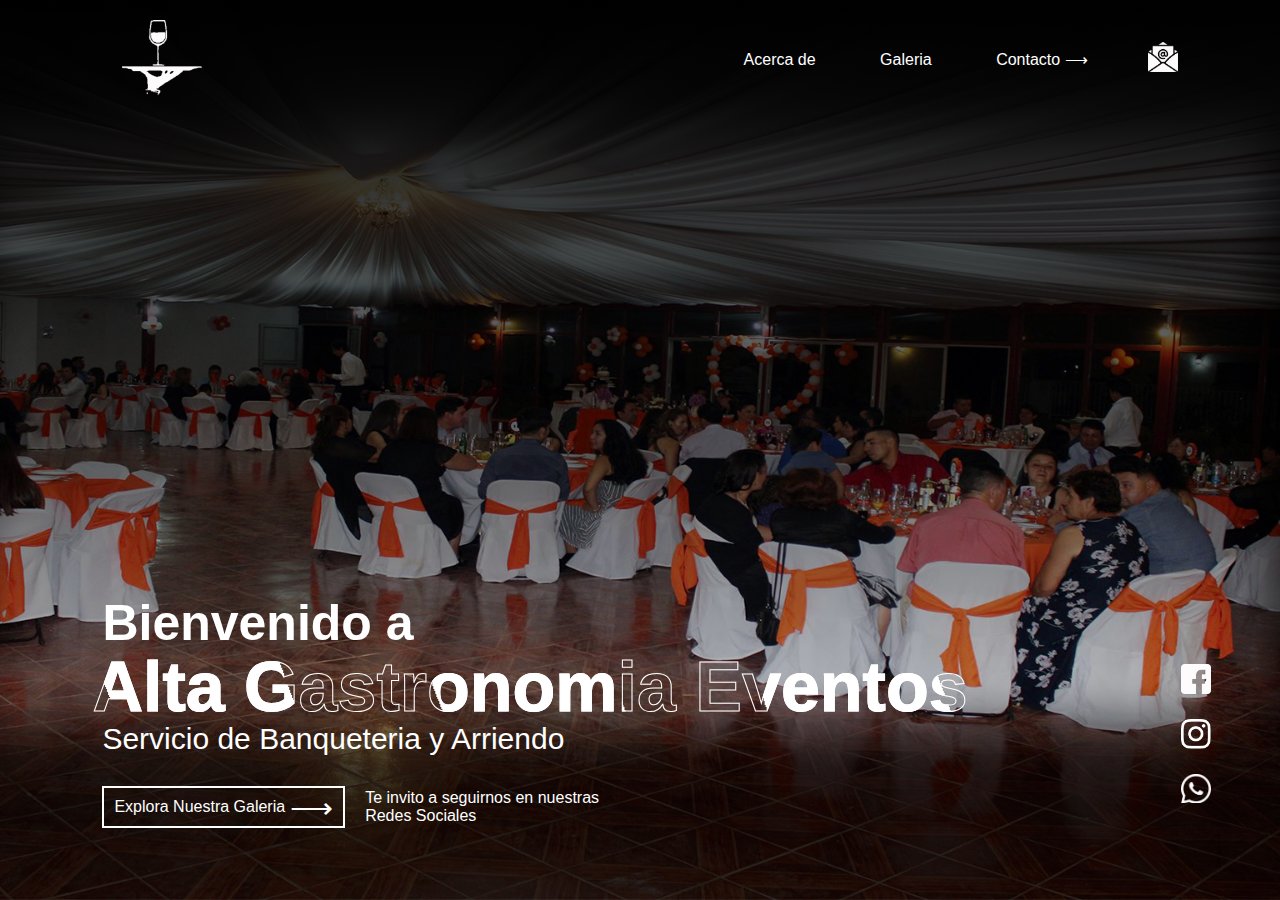
<file: index.html>
<!DOCTYPE html>
<html lang="en">
<head>
    <meta charset="UTF-8">
    <meta http-equiv="X-UA-Compatible" content="IE=edge">
    <meta name="viewport" content="width=device-width, initial-scale=1.0">
    <meta name="viewport" content="width=device-width, user-scalable=no, initial-scale=1.0, maximum-scale=1.0, minimum-scale=1.0">
    <meta name="description" content="Somos un servicio de Banquetia y coteleria con mas de 20 años de experiencia en el rubro">
    <meta name="keywords" content="Banqueteria, Matrimonios, coteleria, Gastronomia, Musica y mucho mas">
    <meta name="robots" content="index,follow">
    <meta name="language" content="Spanish">
    <meta itemprop="name" content="Alta Gastronomia Eventos">
    <meta itemprop="description" content="Somos un servicio de Banquetia y cocteleria con mas de 20 años de experiencia en el rubro">
    <title>Alta Gastronomia Eventos</title>
    <link rel="stylesheet" href="css/estilos.css">

</head>
<body>
    <div class="contenedor">
       <nav>
           <a href="index.html"><img src="images/logo.png" class="logo" alt=""></a>
           <ul>
               <li><a href="/acercade.html">Acerca de</a></li>
               <li><a href="Galeria.html">Galeria</a></li>
               <li><a href="mailto:altagastronomiaeventos@gmail.com">Contacto <span>&#x27f6;</span></a></li>
           </ul>
           <a href="mailto:altagastronomiaeventos@gmail.com"><img src="images/cart.png" class="cart-icon" alt=""></a>
       </nav> 
       <div class="text-box">
           <p>Bienvenido a</p>
           <h1>Alta Gastronomia Eventos</h1>
           <h3>Servicio de Banqueteria y Arriendo</h3>
           
      <div class="row">
                <a href="Galeria.html">Explora Nuestra Galeria  <span>&#x27f6;</span></a>
                <span>Te invito a seguirnos en nuestras <br> Redes Sociales</span>
     </div>
       </div>

       <div class="social-icons">
           <a href="https://www.facebook.com/AltaGastronomiaEventoss" target="blank"><img src="images/facebook.png" alt=""></a>
           <a href="https://www.instagram.com/ineculman/" target="blank"><img src="images/instagram.png" alt=""></a>
           <a href="https://wa.me/56945606747" target="blank"><img src="images/wsp.png" alt=""></a>
       </div>
    </div>
    
    
</body>
</html>
</file>
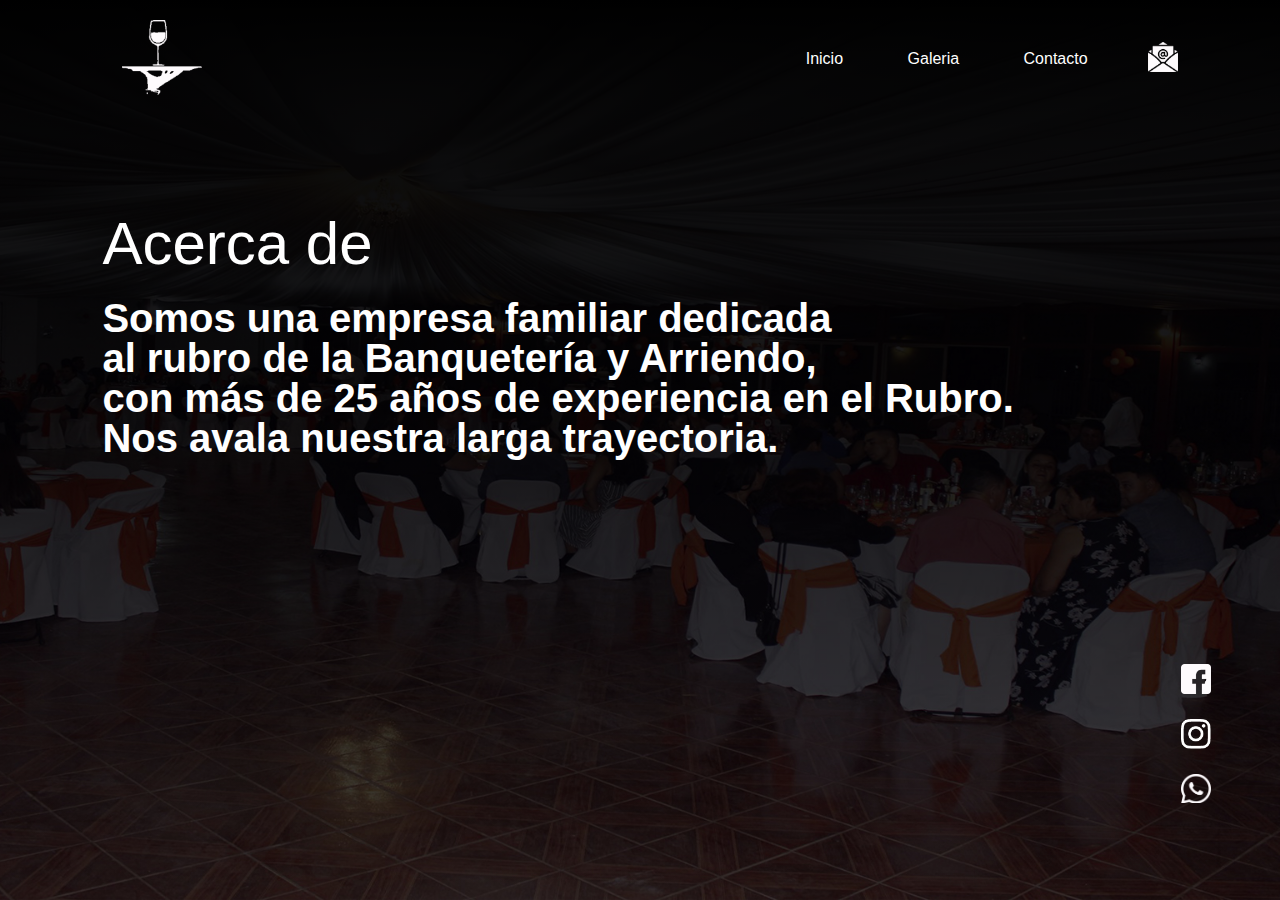
<file: acercade.html>
<!DOCTYPE html>
<html lang="en">
<head>
    <meta charset="UTF-8">
    <meta http-equiv="X-UA-Compatible" content="IE=edge">
    <meta name="viewport" content="width=device-width, initial-scale=1.0">
    <meta name="viewport" content="width=device-width, user-scalable=no, initial-scale=1.0, maximum-scale=1.0, minimum-scale=1.0">
    <meta name="description" content="Somos un servicio de Banquetia y coteleria con mas de 20 años de experiencia en el rubro">
    <meta name="keywords" content="Banqueteria, Matrimonios, coteleria, Gastronomia, Musica y mucho mas">
    <meta name="robots" content="index,follow">
    <meta name="language" content="Spanish">
    <meta itemprop="name" content="Alta Gastronomia Eventos">
    <meta itemprop="description" content="Somos un servicio de Banquetia y coteleria con mas de 20 años de experiencia en el rubro">
    <title>Acerca de</title>
    <link rel="stylesheet" href="css/acercade.css">

</head>
<body>
    <div class="contenedor">
       <nav>
           <a href="index.html"><img src="images/logo.png" class="logo" alt=""></a>
           <ul>
               <li><a href="index.html">Inicio</a></li>
               <li><a href="Galeria.html">Galeria</a></li>
                <li><a href="mailto:altagastronomiaeventos@gmail.com">Contacto</a></li>
           </ul>
           <a href="mailto:altagastronomiaeventos@gmail.com"><img src="images/cart.png" class="cart-icon" alt=""></a>
       </nav> 
       <div class="text-box">
           <p>Acerca de</p>
           <h2>Somos una empresa familiar dedicada <br> al rubro de la Banquetería y Arriendo, <br> con más de 25 años de experiencia en el Rubro. <br> Nos avala nuestra larga trayectoria.</h2>
           
           
      
       </div>

       <div class="social-icons">
           <a href="https://www.facebook.com/AltaGastronomiaEventoss" target="blank"><img src="images/facebook.png" alt=""></a>
           <a href="https://www.instagram.com/ineculman/" target="blank"><img src="images/instagram.png" alt=""></a>
           <a href="https://wa.me/56945606747" target="blank"><img src="images/wsp.png" alt=""></a>
       </div>
    </div>
    
    
</body>
</html>
</file>
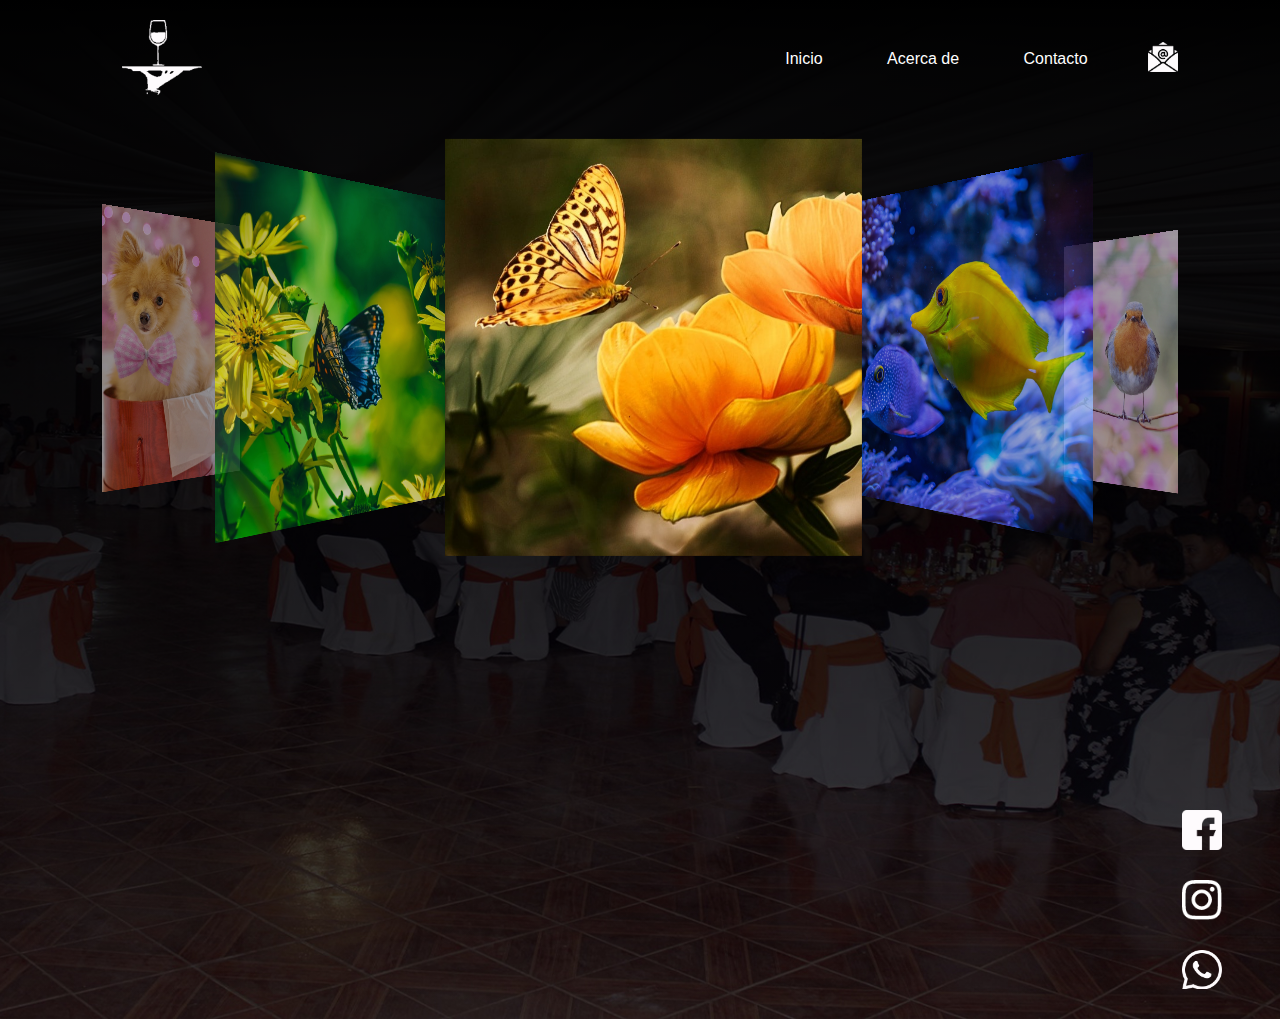
<file: Galeria.html>
<!DOCTYPE html>
<html lang="en">
<head>
    <meta charset="UTF-8">
    <meta http-equiv="X-UA-Compatible" content="IE=edge">
    <meta name="viewport" content="width=device-width, initial-scale=1.0">
    <meta name="viewport" content="width=device-width, user-scalable=no, initial-scale=1.0, maximum-scale=1.0, minimum-scale=1.0">
    <meta name="description" content="Somos un servicio de Banquetia y coteleria con mas de 20 años de experiencia en el rubro">
    <meta name="keywords" content="Banqueteria, Matrimonios, coteleria, Gastronomia, Musica y mucho mas">
    <meta name="robots" content="index,follow">
    <meta name="language" content="Spanish">
    <meta itemprop="name" content="Alta Gastronomia Eventos">
    <meta itemprop="description" content="Somos un servicio de Banquetia y coteleria con mas de 20 años de experiencia en el rubro">
    <title>Galeria</title>
    <link rel="stylesheet" href="css/galeria.css">
    <link rel="stylesheet" href="css/jquery.flipster.min.css">

</head>
<body>
    <div class="contenedor">
       <nav>
           <a href="index.html"><img src="images/logo.png" class="logo" alt=""></a>
           <ul>
               <li><a href="index.html">Inicio</a></li>
               <li><a href="acercade.html">Acerca de</a></li>
                <li><a href="mailto:altagastronomiaeventos@gmail.com">Contacto </a></li>
           </ul>
           <a href="mailto:altagastronomiaeventos@gmail.com"><img src="images/cart.png" class="cart-icon" alt=""></a>
       </nav> 
      
       <div class="galeria">
            <div class="carousel">
                <ul>
                    <li><img src="galeria/img1.jpg" alt=""></li>
                    <li><img src="galeria/img2.jpg" alt=""></li>
                    <li><img src="galeria/img3.jpg" alt=""></li>
                    <li><img src="galeria/img4.jpg" alt=""></li>
                    <li><img src="galeria/img5.jpg" alt=""></li>
                    <li><img src="galeria/img6.jpg" alt=""></li>
                    <li><img src="galeria/img7.jpg" alt=""></li>
                    <li><img src="galeria/img8.jpg" alt=""></li>
                    <li><img src="galeria/img9.jpg" alt=""></li>
                    <li><img src="galeria/img10.jpg" alt=""></li>  
                </ul>
            </div>

       </div>







       <div class="social-icons">
           <a href="https://www.facebook.com/AltaGastronomiaEventoss" target="blank"><img src="images/facebook.png" alt=""></a>
           <a href="https://www.instagram.com/ineculman/" target="blank"><img src="images/instagram.png" alt=""></a>
           <a href="https://wa.me/56945606747" target="blank"><img src="images/wsp.png" alt=""></a>
       </div>
    </div>
    
    <script src="https://code.jquery.com/jquery-3.6.0.min.js" integrity="sha256-/xUj+3OJU5yExlq6GSYGSHk7tPXikynS7ogEvDej/m4=" crossorigin="anonymous"></script>
    <script src="js/jquery.flipster.min.js"></script>
    <script>
    $('.carousel').flipster({
        style:'carousel',
        spacing:-0.3,

    });
    </script>
</body>
</html>
</file>
<file: css/estilos.css>
*{
    margin: 0;
    padding: 0;
    -moz-box-sizing: border-box;
    -webkit-box-sizing: border-box;
    box-sizing: border-box;
    font-family: 'poppins', sans-serif;
    
}

.contenedor {
    width: 100%;
    height: 100vh;
    background-image: linear-gradient(rgba(0,0,0),transparent),url(../images/Background.jpg);
    background-size: cover;
    background-position: center;
    padding: 0 8%;
    position: relative;
}



nav {
    display: flex;
    width: 100%;
    align-items: center;
    flex-wrap: wrap;
    
}

.logo  {
    width: 120px;
    cursor: pointer;
    padding: 20px;
}

.cart-icon {
    width: 30px;
    cursor: pointer;
}

nav ul {
    flex: 1;
    text-align: right;
    padding-right: 30px;
}


nav ul li {
    display: inline-block;
    list-style: none;
    margin: 10px 30px;
}

nav ul li a {
    color: #fff;
    text-decoration: none;
    position: relative;
}

nav ul li a::after {
    content: '';
    width: 0;
    height: 3px;
    position: absolute;
    bottom: -6px;
    left: 50%;
    transform: translateX(-50%);
    background: #fff;
    transition: width 0.3s;
}

nav ul li a:hover::after {
    width: 50%;
}

.text-box {
    color: #fff;
    position: absolute;
    bottom: 8%;
}

.text-box p{
    font-size: 50px;
    font-weight: 600;
}

.text-box h1 {
    
    font-size: 70px;
    line-height: 70px;
    margin-left: -10px;
    color: transparent;
    -webkit-text-stroke: 1px #fff;
    background-image: url(../images/back.png);
    -webkit-background-clip: text;
    background-position: 0 0;
    animation: back 20s linear infinite;
}

@keyframes back{
    100%{
        background-position: 2000px;
    }
}




.text-box h3 {
    font-size: 30px;
    font-weight: 400;

}

.text-box .row {
    display: flex;
    align-items: center;
    flex-wrap: wrap;
    margin-top: 30px;
}

.text-box a {
    color: #fff;
    text-decoration: none;
    padding: 10px 10px;
    margin-right: 20px;
    border: 2px solid #fff;
    display: flex;
    align-items: center;
}

.text-box a span {
    font-size: 30px;
    line-height: 15px;
    margin-left: 5px;
}


.social-icons {
    position: absolute;
    right: 5%;
    bottom: 8%;
}

.social-icons img {
    width: 30px;
    display: block;
    margin: 25px 5px;
}

@media screen and (max-width: 700px){

    
    
    nav {
    font-size: 16px;
    display: inline;
    width: 50%;
    margin-bottom: 20px;
    
    
    
}

    nav ul li {
    text-align: center;
    margin: 0 10px;
}
    
    .logo  {
    display: flex;
    width: 0px;
    cursor: pointer;
    padding: 20px;
    align-items: center;
}
    
    .cart-icon {
    width: 0px;
    cursor: pointer;
}
    
    
    
    
    
    
    
    
    .text-box {
    color: #fff;
    position: absolute;
    bottom: 15%;
}

    .text-box p {
        font-size: 45px;
        text-align: center;
    }

    .text-box h1 {
        font-size: 38px;
        text-align: center;
        line-height: 45px;
    }

    .text-box h3{
        font-size: 22px;
        text-align: center;
    }


    .text-box .row {
    font-size: 16px;
    display: flex;
    align-items: center;
    flex-wrap: wrap;
    margin-top: 100% ;

}
    .text-box span {
        text-align: center;
        margin-top: 10px;
        margin-left: 0px;
        
    }

    .social-icons img {
    width: 50px;
    display: block;
    margin: 25px 10px;

    }

}

@media screen and (max-height: 500px){

    
    


    
    .logo  {
    display: flex;
    width: 120px;
    cursor: pointer;
    padding: 20px;
    align-items: center;
}
    
    .cart-icon {
    width: 40px;
    cursor: pointer;
}
    
    
    
    
    
    
    
    
    .text-box {
    color: #fff;
    position: absolute;
    bottom: 15%;
}

    .text-box p {
        font-size: 40px;
       
    }

    .text-box h1 {
        font-size: 40px;
        line-height: 45px;
        margin-left: 0;
        
    }

    .text-box h3{
        font-size: 22px;
        margin-bottom: 50px;
        
    }



    .text-box span {
        text-align: center;
        margin-top: 0px;
        margin-left: 0px;
        
    }

    .social-icons img {
    width: 50px;
    display: block;
    margin: 25px 20px;

    }

}
</file>
<file: css/acercade.css>
*{
    margin: 0;
    padding: 0;
    -moz-box-sizing: border-box;
    -webkit-box-sizing: border-box;
    box-sizing: border-box;
    font-family: 'poppins', sans-serif;
    
}

.contenedor {
    width: 100%;
    height: 100vh;
    background-image: linear-gradient(rgba(0,0,0.3),transparent),url(../images/Backgroundacercade.jpg);
    background-size: cover;
    background-position: center;
    padding: 0 8%;
    position: relative;
    
}



nav {
    display: flex;
    width: 100%;
    align-items: center;
    flex-wrap: wrap;
    
}

.logo  {
    width: 120px;
    cursor: pointer;
    padding: 20px;
}

.cart-icon {
    width: 30px;
    cursor: pointer;
}

nav ul {
    flex: 1;
    text-align: right;
    padding-right: 30px;
}


nav ul li {
    display: inline-block;
    list-style: none;
    margin: 10px 30px;
}

nav ul li a {
    color: #fff;
    text-decoration: none;
    position: relative;
}

nav ul li a::after {
    content: '';
    width: 0;
    height: 3px;
    position: absolute;
    bottom: -6px;
    left: 50%;
    transform: translateX(-50%);
    background: #fff;
    transition: width 0.3s;
}

nav ul li a:hover::after {
    width: 50%;
}

.text-box {
    
    color: #fff;
    position: absolute;
    margin-top: 90px;
}

.text-box p{
    font-size: 60px;
    
}

.text-box h2 {
    
    font-size: 40px;
    line-height: 40px;
    margin-top: 20px;
    color: #fff;
    
   
}







.text-box h2 {
    
    font-size: 40px;
    
    
    color: #fff;
   
}

.text-box a {
    color: #fff;
    text-decoration: none;
    padding: 10px 10px;
    margin-right: 20px;
    border: 2px solid #fff;
    display: flex;
    align-items: center;
}

.text-box a span {
    font-size: 30px;
    line-height: 15px;
    margin-left: 5px;
}


.social-icons {
    position: absolute;
    right: 5%;
    bottom: 8%;
}

.social-icons img {
    width: 30px;
    display: block;
    margin: 25px 5px;
}

@media screen and (max-width: 1000px){
    .text-box p {
        font-size: 0px;
        text-align: center;
        display: block;
        margin-bottom: -60px;
        
    }
    
    .text-box h2 {
    
    font-size: 25px;
    text-align: center;
    display: block;}
}

@media screen and (max-width: 900px){
      .contenedor {
        width: 100%;
        max-height: 100%;
    }

    nav ul {
    text-align: center;
    padding-right: 0px;
    margin-bottom: -30px;
}


nav ul li {
    display: inline-block;
    list-style: none;
    margin: 10px 20px;
}

nav ul li a {
    color: #fff;
    text-decoration: none;
    position: relative;
}




    nav {
    display: inline;
    font-size: 30px;
    }

    .logo  {
    
    width: 120px;
    cursor: pointer;
    padding: 20px;
    margin-left: 120px;
}

.cart-icon {
    width: 0px;
    cursor: pointer;
}


  

    .text-box p {
        font-size: 0px;
        text-align: center;
        display: block;
         }
    
    .text-box h2 {
    
    font-size: 25px;
    text-align: center;
    display: block;
}


    .social-icons img {
    width: 50px;
    display: inline;
    margin: 0 30px;
    }

}
</file>
<file: css/galeria.css>
*{
    margin: 0;
    padding: 0;
    -moz-box-sizing: border-box;
    -webkit-box-sizing: border-box;
    box-sizing: border-box;
    font-family: 'poppins', sans-serif;
    
}

.contenedor {
    width: 100%;
    height: 100%;
    background-image: linear-gradient(rgba(0,0,0.3),transparent),url(../images/Backgroundacercade.jpg);
    background-size: cover;
    background-position: center;
    padding: 0 8%;
    position: relative;
}


nav {
    display: flex;
    width: 100%;
    align-items: center;
    flex-wrap: wrap;
    
}

.logo  {
    width: 120px;
    cursor: pointer;
    padding: 20px;
}

.cart-icon {
    width: 30px;
    cursor: pointer;
}

nav ul {
    flex: 1;
    text-align: right;
    padding-right: 30px;
}


nav ul li {
    display: inline-block;
    list-style: none;
    margin: 10px 30px;
}

nav ul li a {
    color: #fff;
    text-decoration: none;
    position: relative;
}

nav ul li a::after {
    content: '';
    width: 0;
    height: 3px;
    position: absolute;
    bottom: -6px;
    left: 50%;
    transform: translateX(-50%);
    background: #fff;
    transition: width 0.3s;
}

nav ul li a:hover::after {
    width: 50%;
}



.galeria {
    width: 100%;
    height: 100vh;
    
    overflow: hidden;
    
}

.galeria .carousel {
    width: 300px;
    margin: 20px auto 0;
    overflow: visible;
}

.carousel img{
    -webkit-box-reflect: below 20px linear-gradient(rgba(255,255,255,0.1)),rgba(255,255,255,0.1));
}




.social-icons {
    position: absolute;
    right: 3%;
    bottom: 0%;
}

.social-icons img {
    width: 40px;
    display: block;
    margin: 30px 20px;
}


@media screen and (max-width: 900px){


.contenedor {
    display: scroll;
}




    
.galeria {
    width: 100%;
    height: 100vh;
    overflow: hidden;
    
}


    .galeria .carousel {
    width: 100%;
    margin-top: 100px;
    overflow: visible;
}
    .galeria .carousel ul{
        width: 80%;
    }


      .social-icons img {
    width: 50px;
    display: inline;
    margin: 100px 30px;
    }


 nav ul {
    text-align: center;
    padding-right: 0px;
    margin-bottom: -30px;
}


nav ul li {
    display: inline-block;
    list-style: none;
    margin: 10px 20px;
}

nav ul li a {
    color: #fff;
    text-decoration: none;
    position: relative;
}




    nav {
    display: inline;
    font-size: 30px;
    }

    .logo  {
    
    width: 120px;
    cursor: pointer;
    padding: 20px;
    margin-left: 120px;
}

.cart-icon {
    width: 0px;
    cursor: pointer;
}



   
}
</file>
